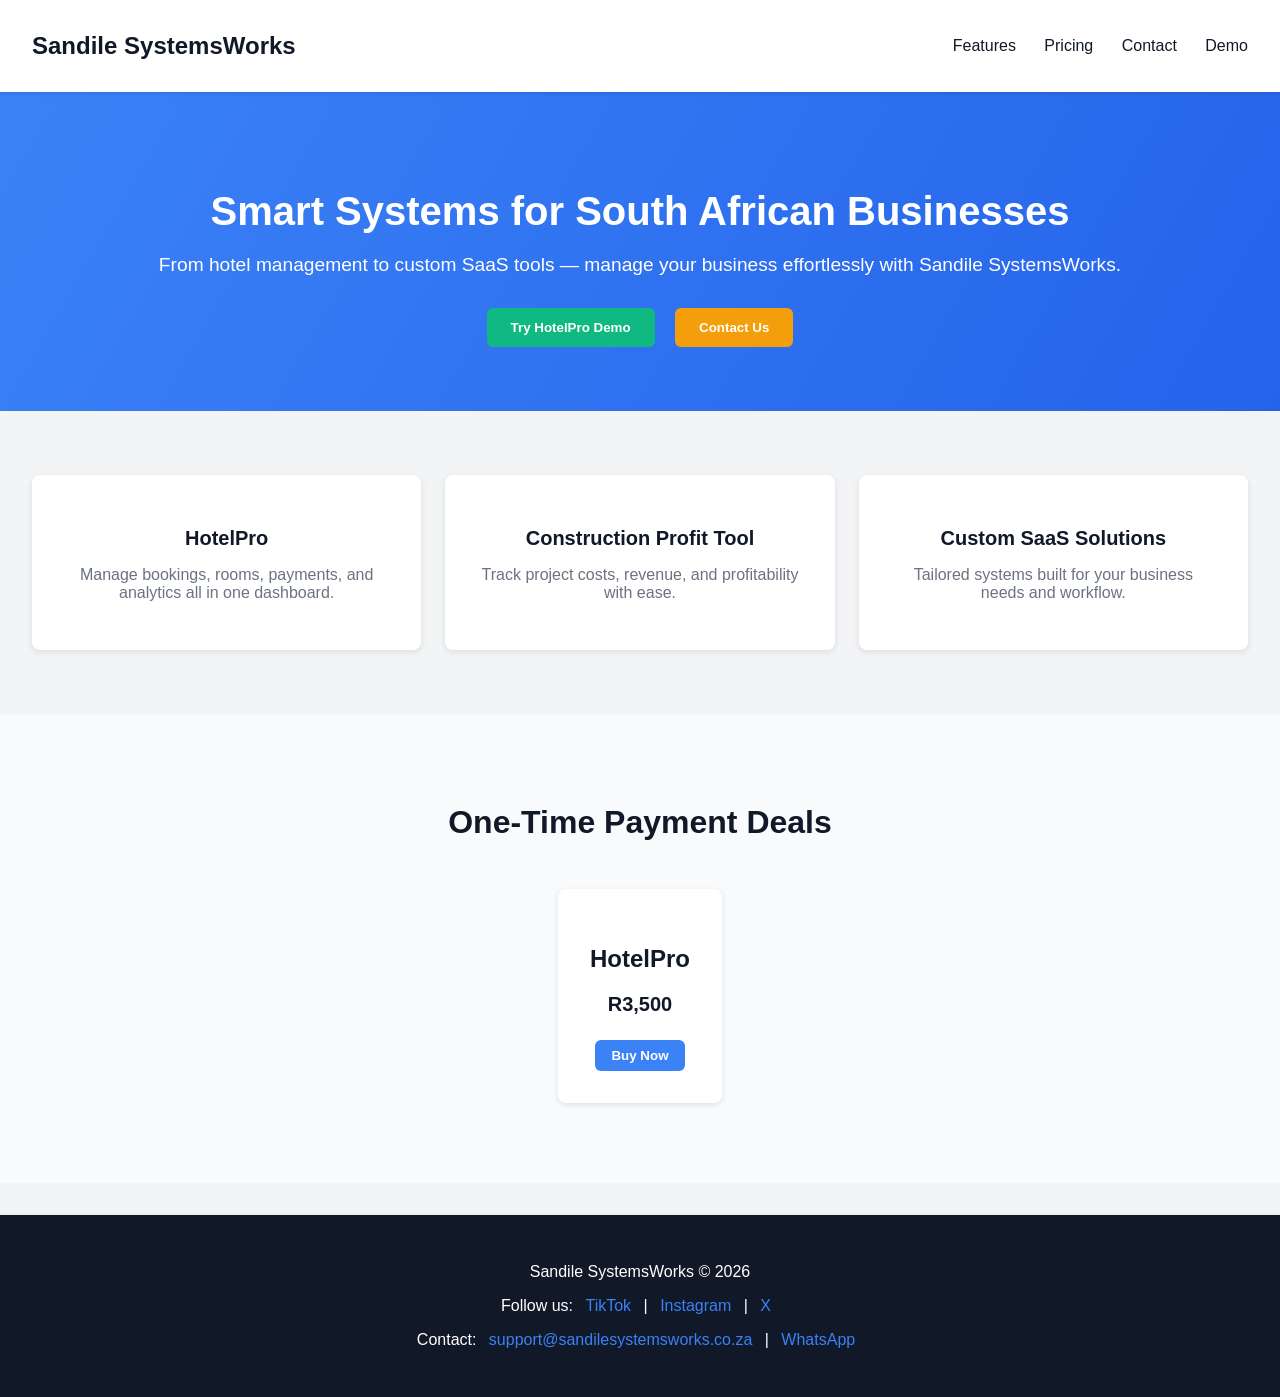
<file: Index.html>
<!DOCTYPE html>
<html lang="en">
<head>
  <meta charset="UTF-8">
  <meta name="viewport" content="width=device-width, initial-scale=1.0">
  <title>Sandile SystemsWorks</title>
  <link rel="stylesheet" href="style.css">
  <style>
    /* --- Internal CSS for index page --- */
    body {
      font-family: 'Segoe UI', Tahoma, Geneva, Verdana, sans-serif;
      margin: 0;
      padding: 0;
      background-color: #f3f4f6;
      color: #111827;
    }

    header {
      background-color: #ffffff;
      box-shadow: 0 2px 4px rgba(0,0,0,0.1);
      display: flex;
      justify-content: space-between;
      align-items: center;
      padding: 1rem 2rem;
    }

    header h1 {
      font-size: 1.5rem;
      font-weight: bold;
    }

    nav a {
      margin-left: 1.5rem;
      text-decoration: none;
      color: #111827;
      font-weight: 500;
      transition: color 0.2s;
    }

    nav a:hover {
      color: #3b82f6;
    }

    .hero {
      text-align: center;
      padding: 4rem 1rem;
      background: linear-gradient(120deg, #3b82f6, #2563eb);
      color: #fff;
    }

    .hero h2 {
      font-size: 2.5rem;
      margin-bottom: 1rem;
    }

    .hero p {
      font-size: 1.2rem;
      margin-bottom: 2rem;
    }

    .hero .btn {
      padding: 0.75rem 1.5rem;
      margin: 0 0.5rem;
      border: none;
      border-radius: 0.375rem;
      font-weight: 600;
      cursor: pointer;
      transition: background 0.2s;
    }

    .btn-demo {
      background-color: #10b981;
      color: #fff;
    }

    .btn-demo:hover {
      background-color: #059669;
    }

    .btn-contact {
      background-color: #f59e0b;
      color: #fff;
    }

    .btn-contact:hover {
      background-color: #d97706;
    }

    .features {
      display: grid;
      grid-template-columns: repeat(auto-fit, minmax(250px, 1fr));
      gap: 1.5rem;
      padding: 4rem 2rem;
    }

    .feature-card {
      background-color: #fff;
      padding: 2rem;
      border-radius: 0.5rem;
      box-shadow: 0 2px 6px rgba(0,0,0,0.1);
      text-align: center;
      transition: transform 0.2s;
    }

    .feature-card:hover {
      transform: translateY(-5px);
    }

    .feature-card h3 {
      font-size: 1.25rem;
      margin-bottom: 0.5rem;
    }

    .feature-card p {
      color: #6b7280;
    }

    .pricing {
      background-color: #f9fafb;
      text-align: center;
      padding: 4rem 2rem;
    }

    .pricing h2 {
      font-size: 2rem;
      margin-bottom: 2rem;
    }

    .price-card {
      display: inline-block;
      background-color: #fff;
      padding: 2rem;
      border-radius: 0.5rem;
      box-shadow: 0 2px 6px rgba(0,0,0,0.1);
      margin: 1rem;
    }

    .price-card h3 {
      font-size: 1.5rem;
      margin-bottom: 1rem;
    }

    .price-card p {
      font-size: 1.25rem;
      font-weight: bold;
      margin-bottom: 1.5rem;
    }

    .price-card button {
      padding: 0.5rem 1rem;
      border: none;
      border-radius: 0.375rem;
      background-color: #3b82f6;
      color: #fff;
      cursor: pointer;
      transition: background 0.2s;
      font-weight: 600;
    }

    .price-card button:hover {
      background-color: #2563eb;
    }

    footer {
      background-color: #111827;
      color: #fff;
      text-align: center;
      padding: 2rem 1rem;
      margin-top: 2rem;
    }

    footer a {
      color: #3b82f6;
      text-decoration: none;
      margin: 0 0.5rem;
    }

    footer a:hover {
      text-decoration: underline;
    }
  </style>
</head>
<body>

  <!-- Header -->
  <header>
    <h1>Sandile SystemsWorks</h1>
    <nav>
      <a href="#features">Features</a>
      <a href="#pricing">Pricing</a>
      <a href="#contact">Contact</a>
      <a href="#demo">Demo</a>
    </nav>
  </header>

  <!-- Hero -->
  <section class="hero">
    <h2>Smart Systems for South African Businesses</h2>
    <p>From hotel management to custom SaaS tools — manage your business effortlessly with Sandile SystemsWorks.</p>
    <button class="btn btn-demo" onclick="location.href='dashboard.html'">Try HotelPro Demo</button>
    <button class="btn btn-contact" onclick="location.href='https://wa.me/27YOURNUMBER'">Contact Us</button>
  </section>

  <!-- Features -->
  <section id="features" class="features">
    <div class="feature-card">
      <h3>HotelPro</h3>
      <p>Manage bookings, rooms, payments, and analytics all in one dashboard.</p>
    </div>
    <div class="feature-card">
      <h3>Construction Profit Tool</h3>
      <p>Track project costs, revenue, and profitability with ease.</p>
    </div>
    <div class="feature-card">
      <h3>Custom SaaS Solutions</h3>
      <p>Tailored systems built for your business needs and workflow.</p>
    </div>
  </section>

  <!-- Pricing -->
  <section id="pricing" class="pricing">
    <h2>One-Time Payment Deals</h2>
    <div class="price-card">
      <h3>HotelPro</h3>
      <p>R3,500</p>
      <button onclick="location.href='https://wa.me/27YOURNUMBER?text=I%20want%20to%20buy%20HotelPro'">Buy Now</button>
    </div>
  </section>

  <!-- Footer -->
  <footer id="contact">
    <p>Sandile SystemsWorks © 2026</p>
    <p>Follow us: 
      <a href="https://www.tiktok.com/" target="_blank">TikTok</a> | 
      <a href="https://www.instagram.com/" target="_blank">Instagram</a> | 
      <a href="https://x.com/" target="_blank">X</a>
    </p>
    <p>Contact: <a href="mailto:support@sandilesystemsworks.co.za">support@sandilesystemsworks.co.za</a> | 
      <a href="https://wa.me/27YOURNUMBER">WhatsApp</a></p>
  </footer>

</body>
</html>
</file>
<file: style.css>
/* style.css */

/* ---------------- Global ---------------- */
body {
  font-family: 'Segoe UI', Tahoma, Geneva, Verdana, sans-serif;
  background-color: #f3f4f6;
  margin: 0;
  padding: 0;
}

/* ---------------- Navbar ---------------- */
header {
  background-color: #fff;
  box-shadow: 0 2px 4px rgba(0,0,0,0.1);
  display: flex;
  justify-content: space-between;
  align-items: center;
  padding: 1rem;
  position: relative;
  z-index: 1000;
}

header h1 {
  font-size: 1.25rem;
  font-weight: bold;
}

header img {
  height: 40px;
  width: 40px;
  margin-right: 0.75rem;
}

header button {
  background-color: #ef4444;
  color: #fff;
  border: none;
  padding: 0.5rem 1rem;
  border-radius: 0.375rem;
  cursor: pointer;
  transition: background 0.2s;
}

header button:hover {
  background-color: #dc2626;
}

/* Hamburger */
.hamburger {
  font-size: 1.5rem;
  display: inline-block;
  cursor: pointer;
}

@media(min-width: 768px) {
  .hamburger {
    display: none;
  }
}

/* ---------------- Sidebar ---------------- */
aside {
  background-color: #fff;
  width: 250px;
  height: 100%;
  position: fixed;
  top: 0;
  left: -260px;
  padding: 1rem;
  box-shadow: 2px 0 4px rgba(0,0,0,0.05);
  transition: left 0.3s ease;
  z-index: 900;
}

aside.active {
  left: 0;
}

aside nav a {
  display: block;
  padding: 0.5rem 1rem;
  border-radius: 0.375rem;
  color: #111827;
  text-decoration: none;
  margin-bottom: 0.5rem;
  transition: background 0.2s;
}

aside nav a:hover {
  background-color: #e5e7eb;
}

/* ---------------- Main Content ---------------- */
main {
  flex: 1;
  padding: 1rem;
  margin-left: 0;
  transition: margin-left 0.3s ease;
}

main.shifted {
  margin-left: 250px;
}

/* ---------------- Cards ---------------- */
.grid {
  display: grid;
  gap: 1rem;
}

.grid-cols-4 {
  grid-template-columns: 1fr; /* mobile-first */
}

.bg-white {
  background-color: #fff;
}

.shadow {
  box-shadow: 0 1px 3px rgba(0,0,0,0.1), 0 1px 2px rgba(0,0,0,0.06);
}

.rounded {
  border-radius: 0.5rem;
}

.p-4 {
  padding: 1rem;
}

.mb-6 {
  margin-bottom: 1.5rem;
}

.text-gray-500 {
  color: #6b7280;
}

.text-2xl {
  font-size: 1.5rem;
  font-weight: bold;
}

/* ---------------- Table ---------------- */
table {
  width: 100%;
  border-collapse: collapse;
}

table th, table td {
  padding: 0.75rem;
  border: 1px solid #e5e7eb;
}

table th {
  background-color: #f9fafb;
  text-align: left;
}

/* ---------------- Form ---------------- */
input, select {
  border: 1px solid #d1d5db;
  border-radius: 0.375rem;
  padding: 0.5rem;
  width: 100%;
  box-sizing: border-box;
}

input:focus, select:focus {
  outline: none;
  border-color: #3b82f6;
  box-shadow: 0 0 0 1px #3b82f6;
}

#bookingForm {
  display: grid;
  gap: 1rem;
}

#bookingForm button {
  background-color: #3b82f6;
  color: #fff;
  border: none;
  padding: 0.5rem;
  border-radius: 0.375rem;
  transition: background 0.2s;
}

#bookingForm button:hover {
  background-color: #2563eb;
}

/* ---------------- Footer ---------------- */
footer {
  background-color: #fff;
  text-align: center;
  padding: 1rem;
  box-shadow: 0 -1px 4px rgba(0,0,0,0.05);
  margin-top: 2rem;
}

/* ---------------- Responsive ---------------- */
@media(min-width: 640px) {
  .grid-cols-4 {
    grid-template-columns: repeat(2, 1fr);
  }
}

@media(min-width: 1024px) {
  .grid-cols-4 {
    grid-template-columns: repeat(4, 1fr);
  }

  #bookingForm {
    grid-template-columns: repeat(4, 1fr);
  }

  #bookingForm button {
    grid-column: span 4;
  }

  main {
    padding: 2rem;
  }
}
</file>
